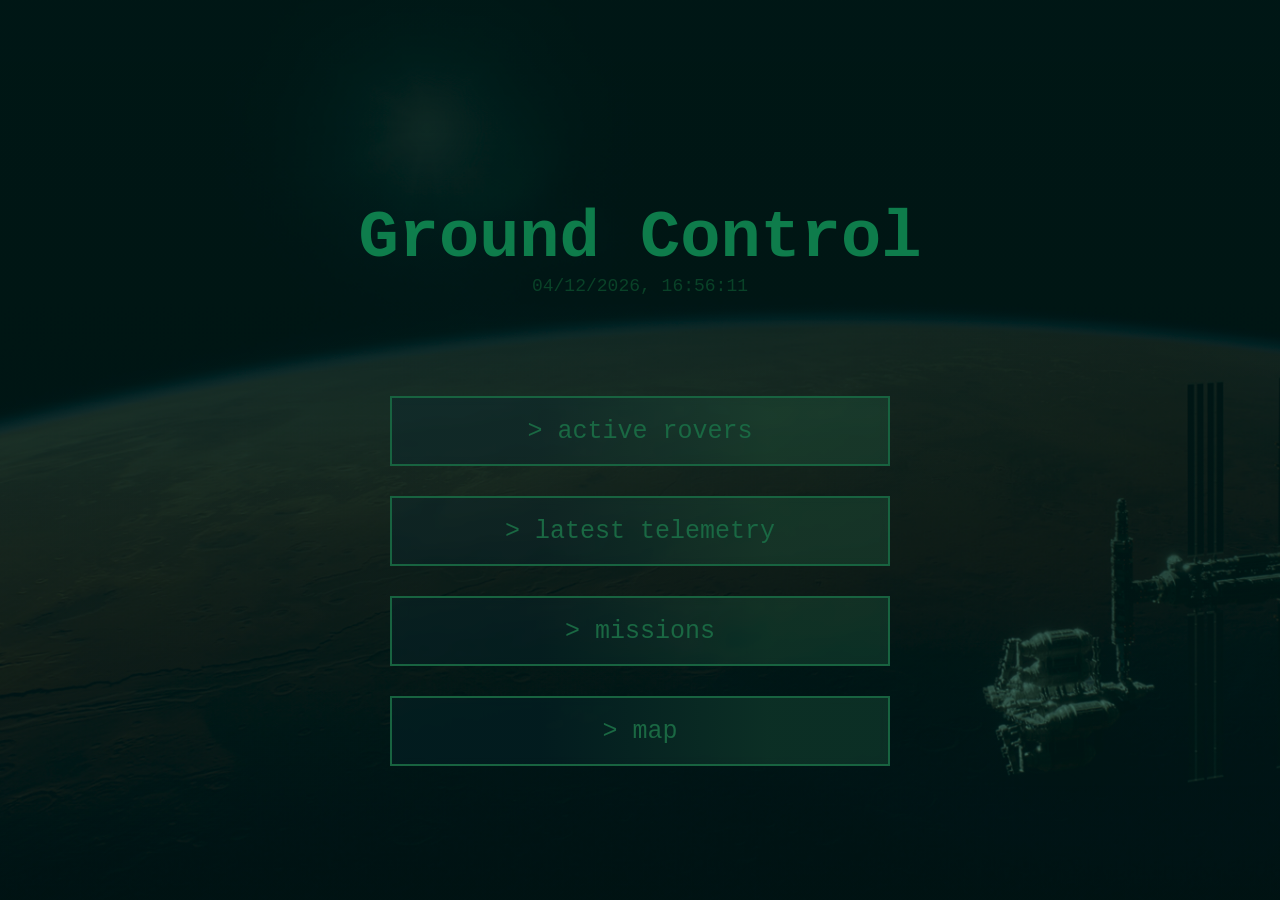
<file: ground/index.html>
<!DOCTYPE html>
<html>
<head>
    <style type="text/css">
        * {
            overflow: hidden;
            background-image: linear-gradient(rgb(1,1,1,0.1),rgb(1,1,1,0.2)), url("assets/background.png");
            background-size: cover;
            background-repeat: no-repeat;
            background-attachment: fixed;
            margin: 0;
            font-family: 'Lucida Console', 'Courier New', monospace;
        }
        #app{
            margin-top: 200px;
            width: 100%;
            display: flex;
            flex-direction: column;
            align-items: center;
            justify-content: center;
            gap: 50px;
        }
        #header {
            display: flex;
            flex-direction: column;
            align-items: center;
            justify-content: center;
        }
        #title {
            color: rgba(20, 168, 99, 0.7);
            text-align: center;
            font-size: 67px;
        }
        #date {
            color: #094228;
            text-align: center;
            font-size: 18px;
        }
        #options {
            display: flex;
            flex-direction: column;
            gap: 30px;
            margin-top: 50px;
        }
        .option {
            border: 2px solid #186340;
            background: linear-gradient(268deg, rgba(35, 99, 69, 0.33) 24.53%, rgba(7, 41, 50, 0.33) 70%);
            box-shadow: 0 4px 4px 0 rgba(0, 0, 0, 0.25);
            backdrop-filter: blur(4.449999809265137px);
            color: #1a6843;
            width: 500px;
            height: 70px;
            font-size: 25px;
        }
        .option:hover {
            cursor: pointer;
            background: linear-gradient(268deg, rgba(40, 116, 80, 0.5) 24.53%, rgba(10, 58, 71, 0.5) 70%);
            font-size: 28px;
        }
    </style>
</head>
<body>
 <div id="app">
    <div id="header">
        <h1 id="title">Ground Control</h1>
        <p id="date">--</p>
    </div>
    <div id="options">
        <a href="rovers.html"><button class="option">> active rovers</button></a>
        <a href="telemetry.html"><button class="option">> latest telemetry</button></a>
        <a href="missions.html"><button class="option">> missions</button></a>
        <a href="map.html"><button class="option">> map</button></a>
    </div>
 </div>
 <script>

    function updateDateTime() {
        const el = document.getElementById('date');
        if (!el) return;
        const now = new Date();
        const opts = {
            year: 'numeric', month: '2-digit', day: '2-digit',
            hour: '2-digit', minute: '2-digit', second: '2-digit'
        };
        el.textContent = now.toLocaleString('pt-PT', opts);
    }

    document.addEventListener('DOMContentLoaded', () => {
        updateDateTime();
        setInterval(updateDateTime, 1000); // atualiza a cada segundo
    });
  </script>
</body>
</html>
</file>
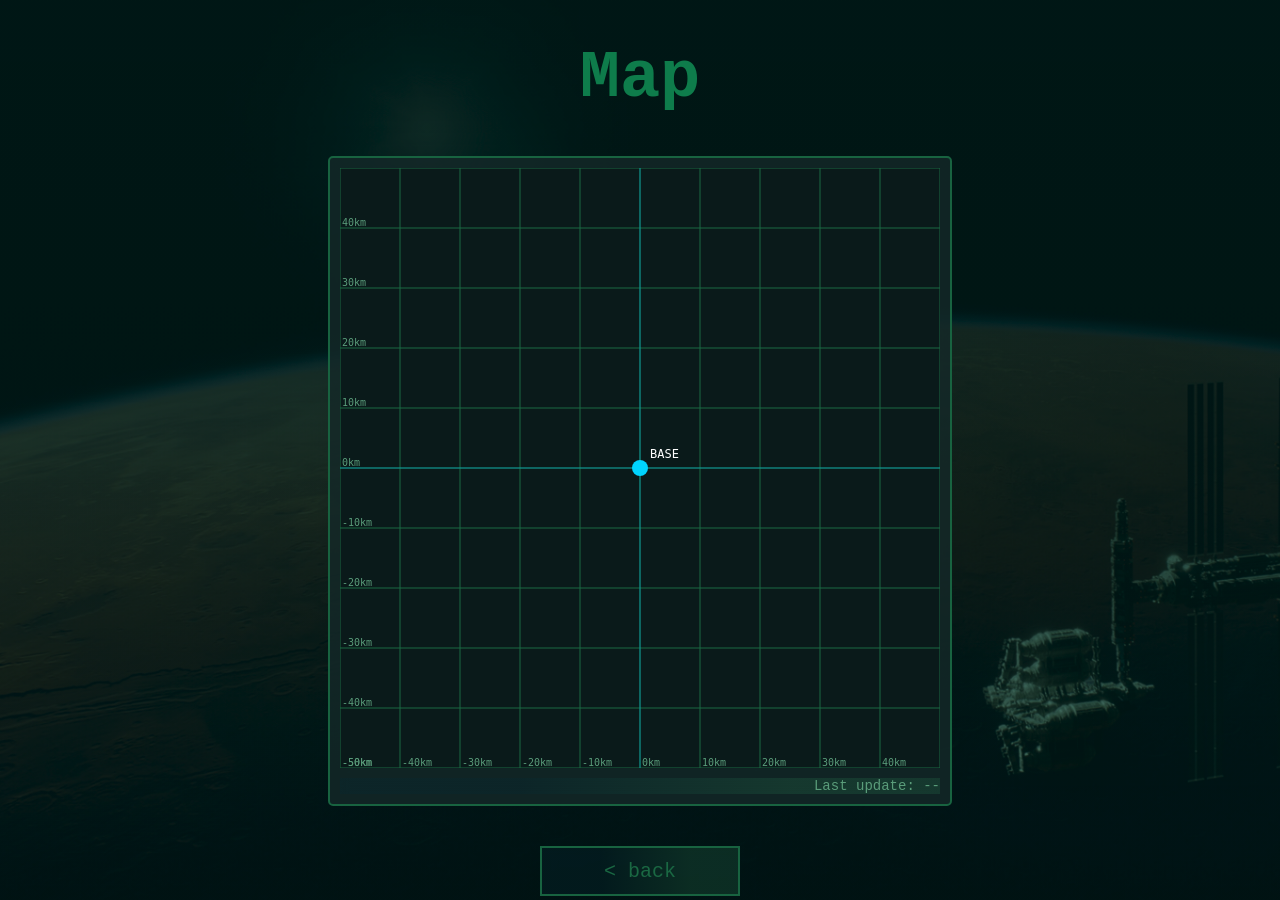
<file: ground/map.html>
<!DOCTYPE html>
<html>
<head>
    <meta charset="utf-8" />
    <link rel="stylesheet" href="table.css"/>
    <style>
        #app {
            margin-top: 40px;
        }
        .map-container {
            display: inline-block;
            border: 2px solid #186340;
            background: rgba(20, 40, 40, 0.8);
            padding: 10px;
            border-radius: 5px;
        }
        #map {
            background: #0a1a1a;
            display: block;
        }
        .last-update {
            color: #5a9c7a;
            margin-top: 10px;
            font-size: 14px;
            background: linear-gradient(268deg, rgba(35, 99, 69, 0.33) 24.53%, rgba(7, 41, 50, 0.33) 70%);;
            backdrop-filter: blur(4.449999809265137px);
        }
    </style>
</head>
<body>
    <div id="app">
        <h1 id="title">Map</h1>
        
        <div class="map-container">
            <canvas id="map" width="600" height="600"></canvas>
            <div class="last-update" id="last-update">Last update: --</div>
        </div>
        
        <div>
            <a href="index.html"><button class="option">< back</button></a>
        </div>
    </div>
    
    <script>
        const canvas = document.getElementById('map');
        const canvaspreench = canvas.getContext('2d');
        
        const MIN = -50;
        const MAX = 50;
        
        function adjust(x, y) {
            const px = ((x - MIN) / (MAX - MIN)) * canvas.width;
            const py = canvas.height - ((y - MIN) / (MAX - MIN)) * canvas.height;
            return { x: px, y: py };
        }
        
        function drawMap() {
            canvaspreench.fillStyle = '#0a1a1a';
            canvaspreench.fillRect(0, 0, canvas.width, canvas.height);
            
            canvaspreench.strokeStyle = '#1a6843';
            canvaspreench.lineWidth = 1;
            
            for (let x = MIN; x <= MAX; x += 10) {
                const pos = adjust(x, MIN);
                canvaspreench.beginPath();
                canvaspreench.moveTo(pos.x, 0);
                canvaspreench.lineTo(pos.x, canvas.height);
                canvaspreench.stroke();
                
                canvaspreench.fillStyle = '#5a9c7a';
                canvaspreench.font = '10px monospace';
                canvaspreench.fillText(x + 'km', pos.x + 2, canvas.height - 2);
            }
            
            for (let y = MIN; y <= MAX; y += 10) {
                const pos = adjust(MIN, y);
                canvaspreench.beginPath();
                canvaspreench.moveTo(0, pos.y);
                canvaspreench.lineTo(canvas.width, pos.y);
                canvaspreench.stroke();
                
                canvaspreench.fillStyle = '#5a9c7a';
                canvaspreench.fillText(y + 'km', 2, pos.y - 2);
            }
            
            canvaspreench.strokeStyle = '#00d4ff';
            canvaspreench.lineWidth = 0.5;
            const center = adjust(0, 0);
            canvaspreench.beginPath();
            canvaspreench.moveTo(center.x, 0);
            canvaspreench.lineTo(center.x, canvas.height);
            canvaspreench.moveTo(0, center.y);
            canvaspreench.lineTo(canvas.width, center.y);
            canvaspreench.stroke();
            
            canvaspreench.fillStyle = '#00d4ff';
            canvaspreench.beginPath();
            canvaspreench.arc(center.x, center.y, 8, 0, Math.PI * 2);
            canvaspreench.fill();
            canvaspreench.fillStyle = 'white';
            canvaspreench.font = '12px monospace';
            canvaspreench.fillText('BASE', center.x + 10, center.y - 10);
        }
        
        function drawRover(x, y, roverId, state) {
            const colors = {
                'IDLE': '#4CAF50',
                'ACTIVE': '#2196F3',
                'ON_THE_WAY': '#FF9800',
                'ERROR': '#F44336'
            };
            
            const pos = adjust(x, y);
            const color = colors[state] || '#FFFFFF';
            
            canvaspreench.fillStyle = color;
            canvaspreench.beginPath();
            canvaspreench.arc(pos.x, pos.y, 6, 0, Math.PI * 2);
            canvaspreench.fill();
            canvaspreench.strokeStyle = 'white';
            canvaspreench.lineWidth = 1;
            canvaspreench.font = '12px monospace';
            canvaspreench.fillText(roverId, pos.x + 10, pos.y + 5);
        }
        
        function updateTimestamp() {
            const now = new Date();
            document.getElementById('last-update').textContent = 
                `Last update: ${now.toLocaleTimeString('pt-PT')}`;
        }
        
        async function loadTelemetry() {
            try {
                const response = await fetch('http://10.0.12.20:5000/telemetry');
                const telemetry = await response.json();
                
                drawMap();

                if (telemetry) {
                    for (const [rover, value] of Object.entries(telemetry)) {
                        if (value.position) {
                            const [x, y] = value.position;
                            drawRover(x, y, rover, value.state);
                        }
                    }
                }
                
                updateTimestamp();
            } catch (error) {
                console.error('Error loading telemetry:', error);
            }
        }
        
        drawMap();
        loadTelemetry();
        setInterval(loadTelemetry, 3000);
    </script>
</body>
</html>
</file>
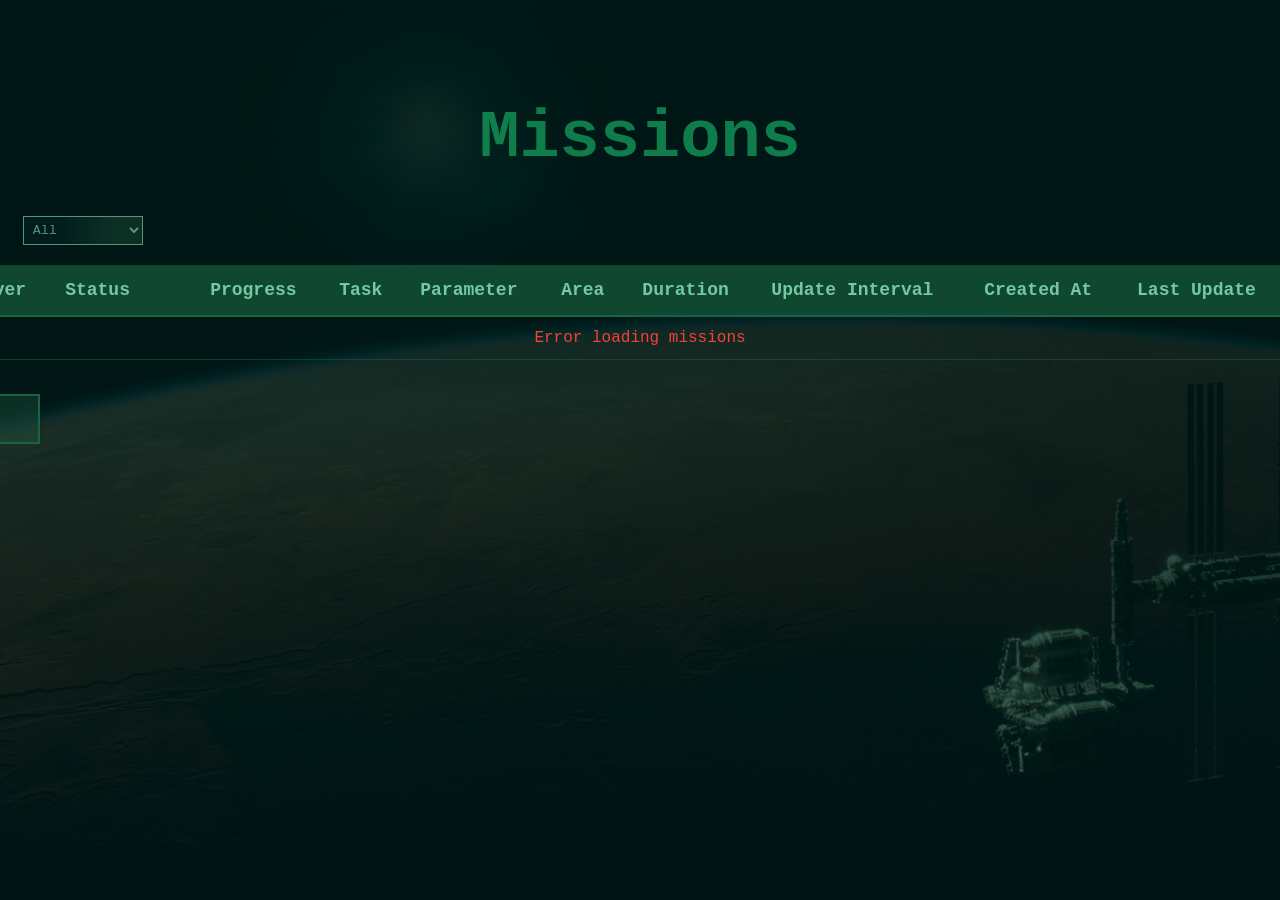
<file: ground/missions.html>
<!DOCTYPE html>
<html>
<head>
    <meta charset="utf-8" />
    <style>
        .container {
            width: 1600px;
        }
        #filter {
            margin-bottom: 20px;
            color: rgba(127, 190, 161, 0.7);
        }
        #status-filter {
            margin-left: 10px;
            padding: 5px;
            border: 1px solid #549677;
            background: linear-gradient(268deg, rgba(35, 99, 69, 0.33) 24.53%, rgba(7, 41, 50, 0.33) 70%);
            color: #549677;
        }
        #status-filter:hover {
            cursor: pointer;
            background: linear-gradient(268deg, rgba(40, 116, 80, 0.5) 24.53%, rgba(10, 58, 71, 0.5) 70%);
        }
        #pagination {
            margin-top: 10px;
            margin-bottom: 10px;
            text-align: center;
        }
        #pagination a {
            display: inline-block;
            text-decoration: none;
            color: #549677;
            border: 2px solid #549677;
            padding: 5px 10px;
            border-radius: 20px;
        }
        #pagination a:hover {
            background-color: #74c9a1;
            color: white;
            cursor: pointer;
        }
    </style>
    <link rel="stylesheet" href="table.css"/>
</head>
<body>
    <div id="app">
        <h1 id="title">Missions</h1>
        <div id="filter" style="margin-bottom:20px;">
            <label for="status-filter">Filter by Status:</label>
            <select id="status-filter">
                <option value="all">All</option>
                <option value="IN PROGRESS">In Progress</option>
                <option value="COMPLETED">Completed</option>
                <option value="FAILED">Failed</option>
            </select>
        <div class="container">
            <table class="table">
                <thead>
                    <tr>
                        <th>Mission</th>
                        <th>Rover</th>
                        <th style="width:115px">Status</th>
                        <th>Progress</th>
                        <th>Task</th>
                        <th>Parameter</th>
                        <th>Area</th>
                        <th>Duration</th>
                        <th>Update Interval</th>
                        <th>Created At</th>
                        <th>Last Update</th>
                        <th>Last Event</th>
                    </tr>
                </thead>
                <tbody id="table-body"> <!-- js -->
                </tbody>
            </table>
            <div id="pagination"></div>
            <div class="last-update" id="last-update">Last update: --</div>
        </div>
        <a href="index.html"><button class="option">< back</button></a>
    </div>
    
    <script>
        const rowsPerPage = 7;
        let currentPage = 1;
        let missionsData = [];

        function renderRow(mission, value) {
            return `
                <tr>
                    <td>${mission}</td>
                    <td>${value.rover_id ?? ''}</td>
                    <td style="width:142px"><span class="state ${getStateClass(value.status)}">${value.status ?? ''}</span></td>
                    <td>${value.progress ?? 0}%</td>
                    <td>${value.mission_type ?? ''}</td>
                    <td>${value.task_param ?? ''}</td>
                    <td>(${(value.area && value.area[0]) || ''}), (${(value.area && value.area[1]) || ''})</td>
                    <td>${value.duration ?? ''}s</td>
                    <td>${value.update_interval ?? ''}s</td>
                    <td>${value.created_at ?? ''}</td>
                    <td>${value.last_update ?? ''}</td>
                    <td>${value.last_event ?? ''}</td>
                </tr>
            `;
        }

        function displayTable(page = 1) {
            currentPage = page;
            const startIndex = (currentPage - 1) * rowsPerPage;
            const endIndex = startIndex + rowsPerPage;
            const slice = missionsData.slice(startIndex, endIndex);

            const tbody = document.getElementById("table-body");
            if (!tbody) return;

            if (slice.length === 0) {
                tbody.innerHTML = '<tr><td colspan="12" style="text-align:center;color:#74c9a1">No missions</td></tr>';
            } else {
                tbody.innerHTML = slice.map(([m, v]) => renderRow(m, v)).join('');
            }

            updateTimestamp();
            updatePagination(currentPage);
        }

        function updatePagination(currentPage) {
            const pageCount = Math.max(1, Math.ceil(missionsData.length / rowsPerPage));
            const paginationContainer = document.getElementById("pagination");
            if (!paginationContainer) return;
            paginationContainer.innerHTML = "";

            for (let i = 1; i <= pageCount; i++) {
                const pageLink = document.createElement("a");
                pageLink.href = "#";
                pageLink.innerText = i;
                pageLink.onclick = (e) => {
                    e.preventDefault();
                    displayTable(i);
                };
                if (i === currentPage) {
                    pageLink.style.fontWeight = "bold";
                }
                paginationContainer.appendChild(pageLink);
                paginationContainer.appendChild(document.createTextNode(" "));
            }
        }
        
        function getStateClass(state) {
            const stateMap = {
                'IN PROGRESS': 'state-active',
                'COMPLETED': 'state-idle',
                'FAILED': 'state-error',
                'NOT STARTED': 'state-on_the_way',
                'LOST CONNECTION': 'state-error'
            };
            return stateMap[state] || 'state-idle';
        }

        function updateTimestamp() {
            const now = new Date();
            const el = document.getElementById('last-update');
            if (el) {
                el.textContent = `Last update: ${now.toLocaleTimeString('pt-PT')}`;
            }
        }

        async function loadMissions(bool =false) {
            try {
                const response = await fetch('http://10.0.12.20:5000/missions');
                if (!response.ok) throw new Error('HTTP ' + response.status);
                const missions = await response.json();

                const entries = Object.entries(missions || {});
                const filter = (document.getElementById('status-filter')?.value || 'all').toLowerCase();
                missionsData = entries.filter(([id, v]) => {
                    if (filter === 'all') return true;
                    return ((v.status || '').toLowerCase() === filter);
                });

                if (bool) currentPage = 1; // reset to first page on filter change
                displayTable(currentPage);
            } catch (error) {
                const tbody = document.getElementById('table-body');
                if (tbody) tbody.innerHTML =
                    '<tr><td colspan="12" style="text-align: center; color: #F44336;">Error loading missions</td></tr>';
                console.error('loadMissions error', error);
            }
        }
        
        document.addEventListener('DOMContentLoaded', () => {
            const statusSelect = document.getElementById('status-filter');
            if (statusSelect) statusSelect.addEventListener('change', () => loadMissions(true));
            loadMissions();
            setInterval(loadMissions, 5000);
        });
    </script>
</body>
</html>
</file>
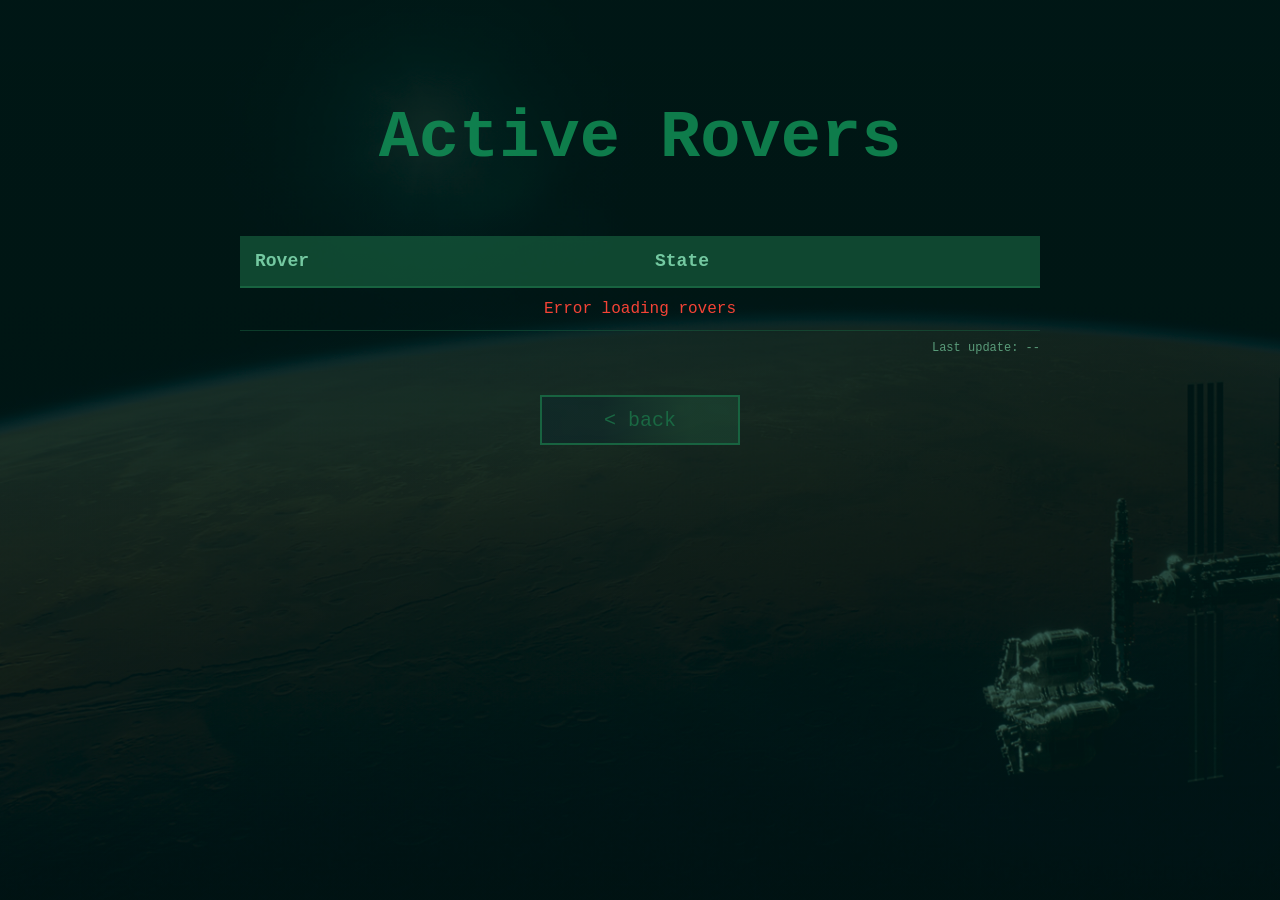
<file: ground/rovers.html>
<!DOCTYPE html>
<html>
<head>
    <style>
        .container {
            width: 800px;
        }
    </style>
    <link rel="stylesheet" href="table.css"/>
</head>
<body>
    <div id="app">
        <h1 id="title">Active Rovers</h1>
        <div class="container">
            <table class="table">
                <thead>
                    <tr>
                        <th>Rover</th>
                        <th>State</th>
                    </tr>
                </thead>
                <tbody id="table-body"> <!-- js -->
                </tbody>
            </table>
            <div class="last-update" id="last-update">Last update: --</div>
        </div>
        <a href="index.html"><button class="option">< back</button></a>
    </div>
    
    <script>
        function getStateClass(state) {
            const stateMap = {
                'IDLE': 'state-idle',
                'ACTIVE': 'state-active', 
                'ON_THE_WAY': 'state-on_the_way',
                'ERROR': 'state-error'
            };
            return stateMap[state] || 'state-idle';
        }

        function updateTimestamp() {
            const now = new Date();
            const el = document.getElementById('last-update');
            if (el) {
                el.textContent = `Last update: ${now.toLocaleTimeString('pt-PT')}`;
            }
        }

        async function loadRovers() {
            try {
                const response = await fetch('http://10.0.12.20:5000/rovers/active');
                const rovers = await response.json();
                const tbody = document.getElementById('table-body');
                
                if (!rovers || Object.keys(rovers).length === 0) {
                    tbody.innerHTML = '<tr><td colspan="2" style="text-align: center; color: #74c9a1;">No active rovers</td></tr>';
                    return;
                }
                
                let html = '';
                for (const [rover, state] of Object.entries(rovers)) {
                    html += `
                        <tr>
                            <td>${rover}</td>
                            <td><span class="state ${getStateClass(state)}">${state}</span></td>
                        </tr>
                    `;
                }
                tbody.innerHTML = html;
                updateTimestamp();
            } catch (error) {
                document.getElementById('table-body').innerHTML = 
                    '<tr><td colspan="2" style="text-align: center; color: #F44336;">Error loading rovers</td></tr>';
                console.error('Error fetching rovers:', error);
            }
        }
        
        loadRovers(); //inicio
        setInterval(loadRovers, 5000); //updates
    </script>
</body>
</html>
</file>
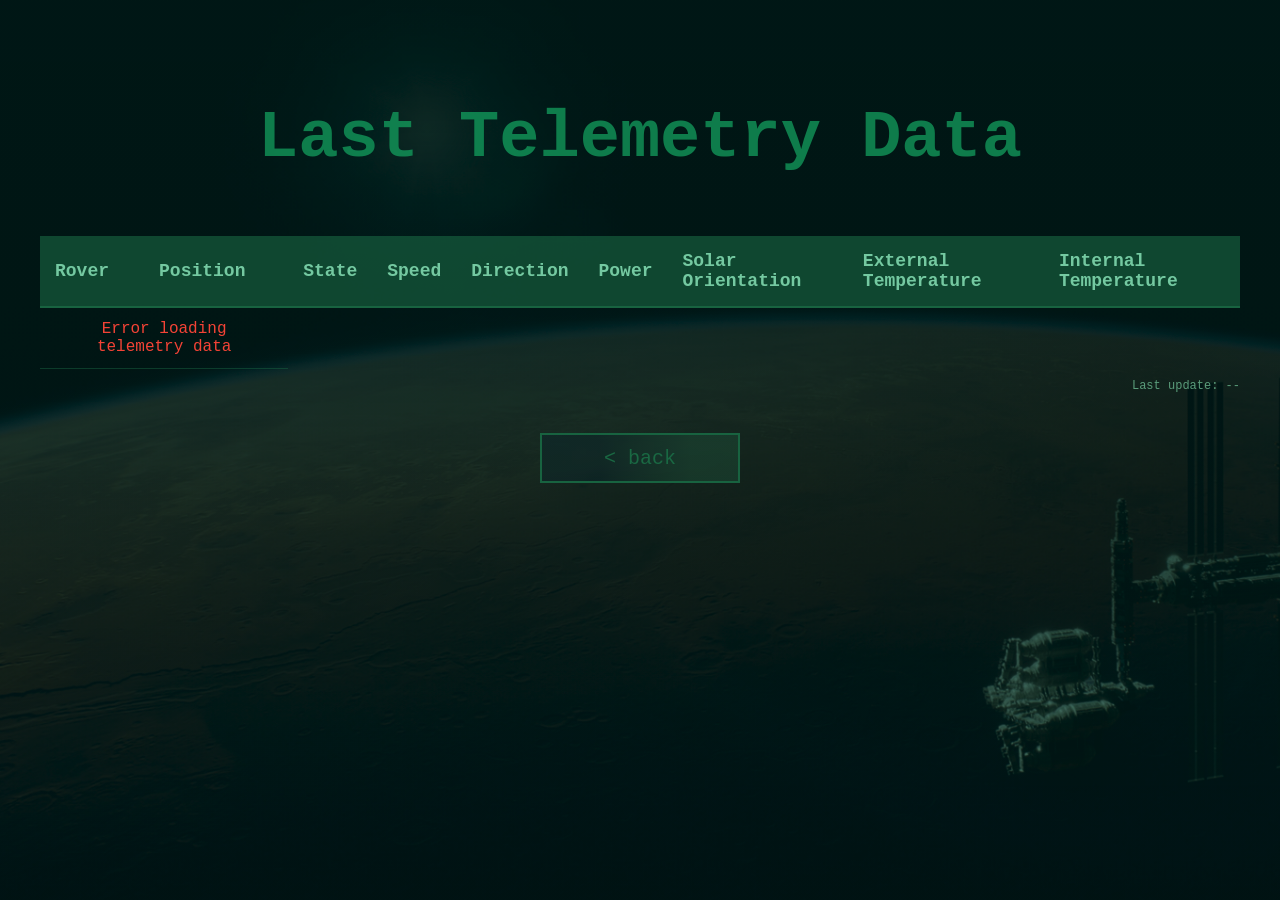
<file: ground/telemetry.html>
<!DOCTYPE html>
<html>
<head>
    <meta charset="utf-8" />
    <style>
        .container {
            width: 1200px;
        }
    </style>
    <link rel="stylesheet" href="table.css"/>
</head>
<body>
    <div id="app">
        <h1 id="title">Last Telemetry Data</h1>
        <div class="container">
            <table class="table">
                <thead>
                    <tr>
                        <th>Rover</th>
                        <th>Position</th>
                        <th>State</th>
                        <th>Speed</th>
                        <th>Direction</th>
                        <th>Power</th>
                        <th>Solar Orientation</th>
                        <th>External Temperature</th>
                        <th>Internal Temperature</th>
                    </tr>
                </thead>
                <tbody id="table-body"> <!-- js -->
                </tbody>
            </table>
            <div class="last-update" id="last-update">Last update: --</div>
        </div>
        <a href="index.html"><button class="option">< back</button></a>
    </div>
    
    <script>
        function getStateClass(state) {
            const stateMap = {
                'IDLE': 'state-idle',
                'ACTIVE': 'state-active', 
                'ON_THE_WAY': 'state-on_the_way',
                'ERROR': 'state-error'
            };
            return stateMap[state] || 'state-idle';
        }

        function updateTimestamp() {
            const now = new Date();
            const el = document.getElementById('last-update');
            if (el) {
                el.textContent = `Last update: ${now.toLocaleTimeString('pt-PT')}`;
            }
        }

        async function loadTelemetry() {
            try {
                const response = await fetch('http://10.0.12.20:5000/telemetry');
                const telemetries = await response.json();
                const tbody = document.getElementById('table-body');
                
                if (!telemetries || Object.keys(telemetries).length === 0) {
                    tbody.innerHTML = '<tr><td colspan="2" style="text-align: center; color: #74c9a1;">No active rovers</td></tr>';
                    return;
                }
                
                let html = '';
                for (const [rover, value] of Object.entries(telemetries)) {
                    const power = parseInt(value.power_level);
                    html += `
                        <tr>
                            <td>${rover}</td>
                            <td style="white-space:nowrap;">(${value.position[0]}, ${value.position[1]})</td>
                            <td><span class="state ${getStateClass('state')}">${value.state}</span></td>
                            <td style="width:80px">${value['speed']} km/h</td>
                            <td>${value['direction']}°</td>
                            <td>${power}%</td>
                            <td style="white-space:nowrap;">(${value.orientation[0]}°, ${value.orientation[1]}°)</td>
                            <td>${value['ext_temperature']}°C</td>
                            <td>${value['int_temperature']}°C</td>
                        </tr>`; }
                tbody.innerHTML = html;
                updateTimestamp();
            } catch (error) {
                document.getElementById('table-body').innerHTML = 
                    '<tr><td colspan="2" style="text-align: center; color: #F44336;">Error loading telemetry data</td></tr>';
            }
        }
        
        loadTelemetry();
        setInterval(loadTelemetry, 5000);
    </script>
</body>
</html>
</file>
<file: ground/table.css>
* {
    overflow: hidden;
    background-image: linear-gradient(rgb(1,1,1,0.1),rgb(1,1,1,0.2)), url("assets/background.png");
    background-size: cover;
    background-repeat: no-repeat;
    background-attachment: fixed;
    margin: 0;
    font-family: 'Lucida Console', 'Courier New', monospace;
}
#app{
    margin-top: 100px;
    width: 100%;
    display: flex;
    flex-direction: column;
    align-items: center;
    justify-content: center;
    gap: 40px;
}
#title {
    color: rgba(20, 168, 99, 0.7);
    text-align: center;
    font-size: 67px;
}
.option {
    border: 2px solid #186340;
    background: linear-gradient(268deg, rgba(35, 99, 69, 0.33) 24.53%, rgba(7, 41, 50, 0.33) 70%);
    box-shadow: 0 4px 4px 0 rgba(0, 0, 0, 0.25);
    backdrop-filter: blur(4.449999809265137px);
    color: #1a6843;
    width: 200px;
    height: 50px;
    font-size: 20px;
    cursor: pointer;
}

.option:hover {
    background: linear-gradient(268deg, rgba(40, 116, 80, 0.5) 24.53%, rgba(10, 58, 71, 0.5) 70%);
    font-size: 22px;
}

.table {
    width: 100%;
    border-collapse: collapse;
    margin-top: 20px;
}

.table th {
    background: rgba(26, 104, 67, 0.6);
    color: #74c9a1;
    padding: 15px;
    text-align: left;
    border-bottom: 2px solid #186340;
    font-size: 18px;
}

.table td {
    padding: 12px 15px;
    border-bottom: 1px solid rgba(24, 99, 64, 0.5);
    color: #a3e6c8;
}

.table tr:hover {
    background: rgba(40, 116, 80, 0.2);
}

.state {
    padding: 5px 12px;
    border-radius: 15px;
    font-size: 13px;
    font-weight: bold;
}

.state-idle { background: rgba(76, 175, 80, 0.3); color: #4CAF50; }
.state-active { background: rgba(33, 150, 243, 0.3); color: #2196F3; }
.state-on_the_way { background: rgba(254, 152, 0, 0.3); color: #ee9714; }
.state-error { background: rgba(243, 67, 54, 0.3); color: #F44337; }
.last-update {
    font-size: 12px;
    color: #5a9c7a;
    text-align: right;
    margin-top: 10px;
}
</file>
